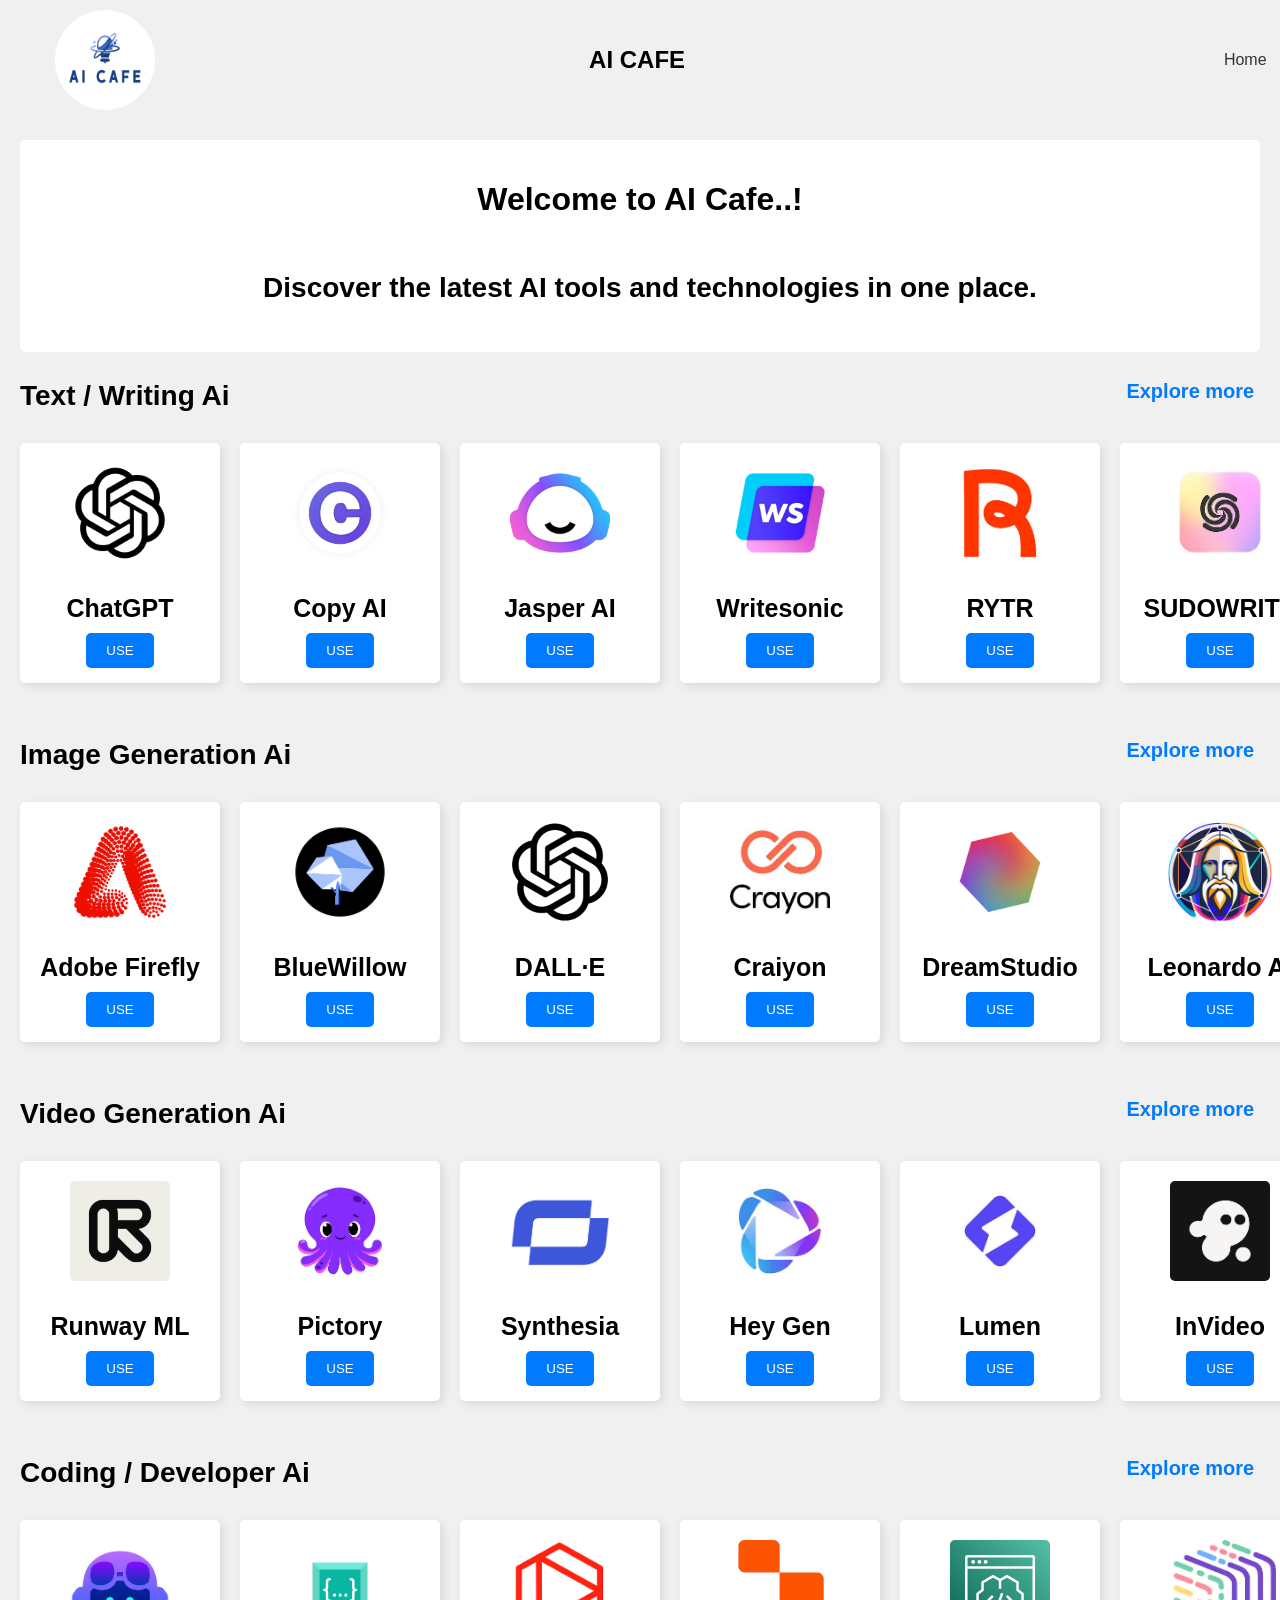
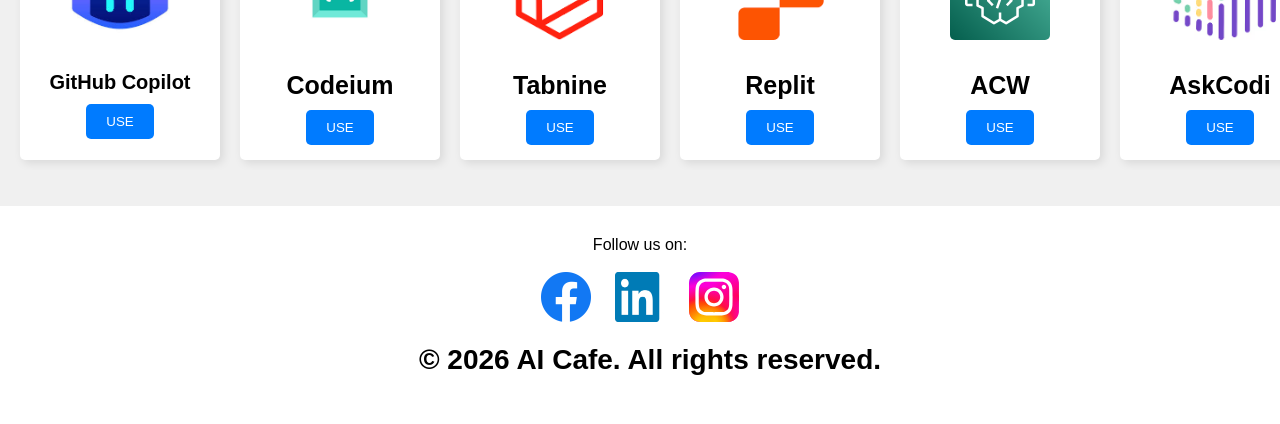
<file: index.html>
<!doctype html>
<html lang="en">
  <head>
    <meta charset="UTF-8" />
    <meta name="viewport" content="width=device-width, initial-scale=1.0" />
    <title>Ai cafe</title>
    <link rel="shortcut icon" href="./images/Ai-cafe.png" type="image/x-icon">
    <link rel="stylesheet" href="style.css" />
</head>
  <body>
    <header>
      <img src="./images/Ai-cafe.png" alt="hel" style="position: relative;
      right: 15%;">
      <h1>AI CAFE</h1>
      <nav>
        <ul style="  
         position: relative;
        left:70%">
          <li><a href="index.html">Home</a></li>
         <li class="dropdown">
    <a href="#">AI Tools ▼</a>

    <ul class="dropdown-menu">
        <li><a href="text-ai.php">Text/Writing AI</a></li>
        <li><a href="image-ai.php">Image Generation AI</a></li>
        <li><a href="#">Video Creation AI</a></li>
        <li><a href="#">Coding/Development AI</a></li>
        <li><a href="#">Voice & Speech AI</a></li>
        <li><a href="#">Chatbot AI</a></li>
        <li><a href="#">Design AI</a></li>
        <li><a href="#">Productivity AI</a></li>
        <li><a href="#">Education AI</a></li>
        <li><a href="#">Marketing AI</a></li>
    </ul>
</li>
          <li><a href="./login.html">Login</a></li>
          <li><a href="#">Contact </a></li>
        </ul>
      </nav>
    </header>
    <div id="wel">
        <h1 style="text-align: center;">Welcome to AI Cafe..!</h1>
        <p>Discover the latest AI tools and technologies in one place.</p>
    </div>
    <p>Text / Writing Ai</p>
    <P id="See"><a href="./text-ai.php" style="text-decoration: none; color: #007bff;
     position: relative;
     top: -60px;">Explore more</a></P>
    <div class="grid">
    <div class="item">
      <img src="./images/text ai/ChatGPT-Logo.png" alt="">
      <p>ChatGPT</p>
      <a href="https://chat.openai.com/" target="_blank"><button>USE</button></a>
    </div>
    <div class="item">
      <img src="./images/text ai/copy-ai-badge.webp" alt="" >
      <p>Copy AI</p>
     <a href="https://www.copy.ai/" target="_blank"><button>USE</button></a>
    </div>
    <div class="item">
      <img src="./images/text ai/jasper-ai.jpg" alt="" >
      <p>Jasper AI</p>
      <a href="https://www.jasper.ai/" target="_blank"><button>USE</button></a>
    </div>
    <div class="item">
      <img src="./images/text ai/writesonic.jpg" alt="">
      <p>Writesonic</p>
      <a href="https://www.writesonic.com/" target="_blank"><button>USE</button></a>
    </div>
    <div class="item">
      <img src="./images/text ai/RYTR.png" alt="">
      <p>RYTR</p>
      <a href="https://rytr.me/" target="_blank"><button>USE</button></a>
    </div>
    <div class="item">
      <img src="./images/text ai/SUDOWRITE.jpg" alt="">
      <p>SUDOWRITE</p>
      <a href="https://www.sudowrite.com/" target="_blank"><button>USE</button></a>
    </div>
    <div class="item">
      <img src="./images/text ai/Notion_app_logo.png" alt="">
      <p>Notion AI</p>
      <a href="https://www.notion.so/" target="_blank"><button>USE</button></a>
    </div>
    </div><br>

    <p>Image Generation Ai</p>
    <P id="See"><a href="#" style="text-decoration: none; color: #007bff;
     position: relative;
     top: -60px;">Explore more</a></P>
    <div class="grid">
    <div class="item">
      <img src="./images/image-generation/adoby-firefly.png" alt="">
      <p>Adobe Firefly</p>
      <a href="https://firefly.adobe.com/" target="_blank"><button>USE</button></a>
    </div>
    <div class="item">
      <img src="./images/image-generation/bluewillow.png" alt="" >
      <p>BlueWillow</p>
      <a href="https://www.bluewillow.com/" target="_blank"><button>USE</button></a>
    </div>
    <div class="item">
      <img src="./images/image-generation/DALL-E.png" alt="" >
      <p>DALL·E</p>
      <a href="https://www.dalle.com/" target="_blank"><button>USE</button></a>
    </div>
    <div class="item">
      <img src="./images/image-generation/craiyon.jpg" alt="">
      <p>Craiyon</p>
      <a href="https://www.craiyon.com/" target="_blank"><button>USE</button></a>
      </div>
      <div class="item">
      <img src="./images/image-generation/dreamstudio-icon-filled-256.png" alt="" >
      <p>DreamStudio</p>
      <a href="https://dreamstudio.ai/" target="_blank"><button>USE</button></a>  
    </div>
    <div class="item">
      <img src="./images/image-generation/leonarado.jpg" alt="" >
      <p>Leonardo AI</p>
      <a href="https://www.leonardo.ai/" target="_blank"><button>USE</button></a>
    </div>
    <div class="item">
      <img src="./images/image-generation/midjourney.png" alt="">
      <p>Midjourney</p>
      <a href="https://www.midjourney.com/" target="_blank"><button>USE</button></a>
    </div>
      </div><br>
      <p>Video Generation Ai</p>
    <P id="See"><a href="#" style="text-decoration: none; color: #007bff;
     position: relative;
     top: -60px;">Explore more</a></P>
    <div class="grid">
    <div class="item">
      <img src="./images/video-generation/runway-ml.png" alt="">
      <p>Runway ML</p>
      <a href="https://runwayml.com/" target="_blank"><button>USE</button></a>
    </div>
    <div class="item">
      <img src="./images/video-generation/pictory.jpg" alt="" >
      <p>Pictory</p>
      <a href="https://www.pictory.ai/" target="_blank"><button>USE</button></a>
    </div>
    <div class="item">
      <img src="./images/video-generation/synthesia.png" alt="" >
      <p>Synthesia</p>
      <a href="https://www.synthesia.io/" target="_blank"><button>USE</button></a>
    </div>
    <div class="item">
      <img src="./images/video-generation/hey-gen.jpg" alt="">
      <p>Hey Gen</p>
      <a href="https://www.heygen.com/" target="_blank"><button>USE</button></a>
      </div>
      <div class="item">
      <img src="./images/video-generation/lumen.jpg" alt="" >
      <p>Lumen</p>
      <a href="https://www.lumen.com/" target="_blank"><button>USE</button></a>
    </div>
    <div class="item">
      <img src="./images/video-generation/invideo.png" alt="" >
      <p>InVideo</p>
      <a href="https://www.invideo.io/" target="_blank"><button>USE</button></a>
    </div>
    <div class="item">
      <img src="./images/video-generation/veed.png" alt="">
      <p>Veed.io</p>
      <a href="https://www.veed.io/" target="_blank"><button>USE</button></a>
    </div>
      </div><br>
      <p>Coding / Developer Ai</p>
    <P id="See"><a href="#" style="text-decoration: none; color: #007bff;
     position: relative;
     top: -60px;">Explore more</a></P>
    <div class="grid">
    <div class="item">
      <img src="./images/coding/github-copilot.jpg" alt="">
      <p style="font-size: 20px;">GitHub Copilot</p>
      <a href="https://github.com/features/copilot" target="_blank"><button>USE</button></a>
    </div>
    <div class="item">
      <img src="./images/coding/Codeium.jpg" alt="" >
      <p>Codeium</p>
      <a href="https://codeium.com/" target="_blank"><button>USE</button></a>
    </div>
    <div class="item">
      <img src="./images/coding/tabnine.png" alt="" >
      <p>Tabnine</p>
      <a href="https://www.tabnine.com/" target="_blank"><button>USE</button></a>
    </div>
    <div class="item">
      <img src="./images/coding/replit.png" alt="">
      <p>Replit</p>
      <a href="https://replit.com/" target="_blank"><button>USE</button></a>
      </div>
      <div class="item">
      <img src="./images/coding/amazone-code-wishper.png" alt="" >
      <p>ACW</p>
      <a href="https://www.amazon.com/ai/" target="_blank"><button>USE</button></a>
    </div>
    <div class="item">
      <img src="./images/coding/askcodi.avif" alt="" >
      <p>AskCodi</p>
      <a href="https://www.askcodi.com/" target="_blank"><button>USE</button></a>
    </div>
    <div class="item">
      <img src="./images/coding/mutable.jpg" alt="">
      <p>Mutable</p>
      <a href="https://www.mutable.ai/" target="_blank"><button>USE</button></a>
    </div>
      </div><br>
     <br>
  <script>
    function goToPage(page) {
      if (page !="") {
        window.location.href = page;
      } 
    }
  </script>
      <footer style="text-align: center; padding: 20px; background-color: white;">
        <div class="about">
          Follow us on: <br>
          <br>
          <a href="https://www.facebook.com/AIcafe" target="_blank"><img src="./images/Facebook_f_logo_(2019).svg.png" alt="Facebook" style="width: 50px; height: 50px;"></a> 
          <a href="https://www.linkedin.com/company/aicafe" target="_blank"><img src="./images/pngwing.com (3).png" alt="LinkedIn" style="width: 50px; height: 50px;"></a> 
          <a href="https://www.instagram.com/aarvi__643" target="_blank"><img src="./images/Instagram_logo_2022.svg" alt="Instagram" style="width: 50px; height: 50px;"></a>
        </div>
        <p>&copy; 2026 AI Cafe. All rights reserved.</p>
      </footer>
     </body>
</html>
</file>
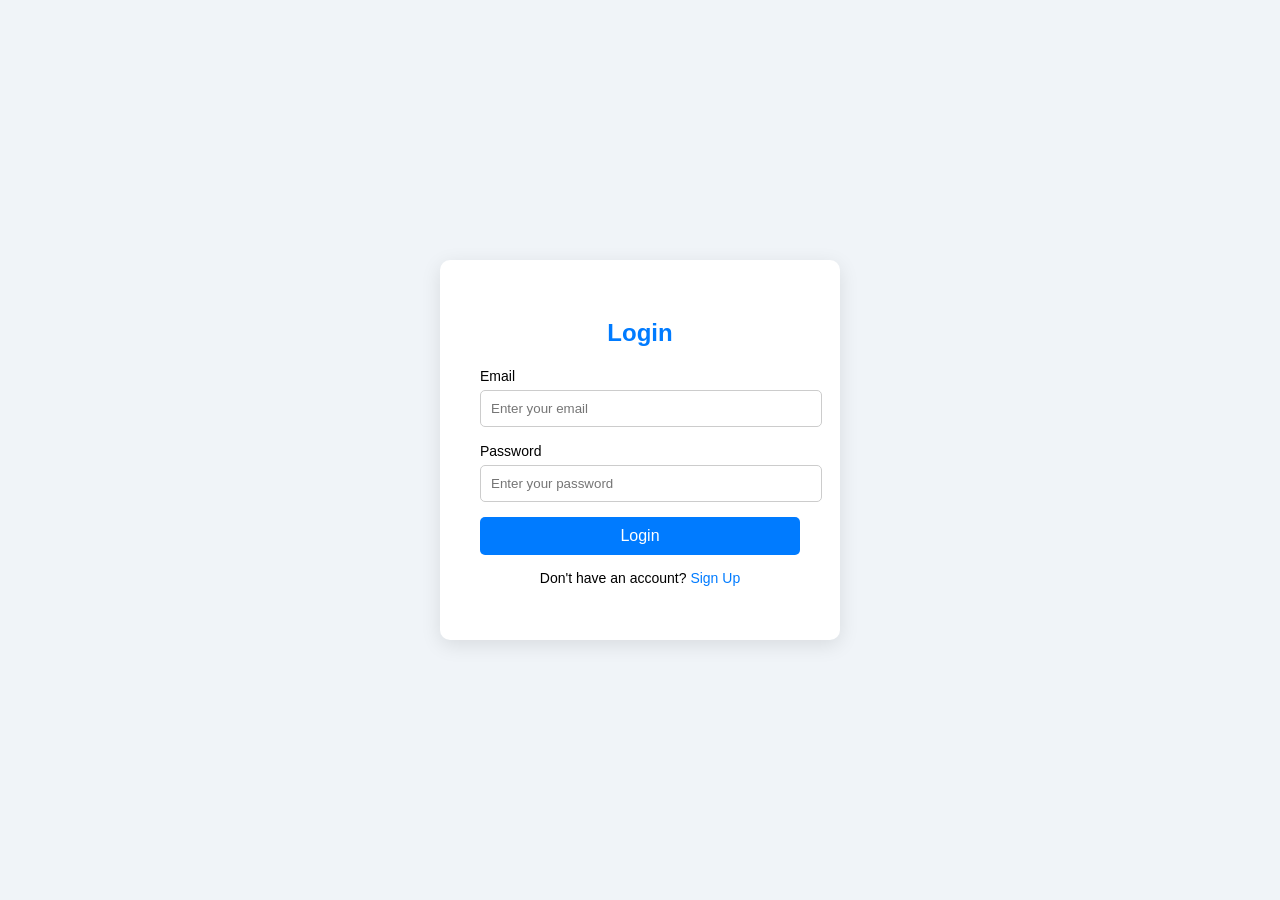
<file: login.html>
<!DOCTYPE html>
<html lang="en">
<head>
<meta charset="UTF-8">
<meta name="viewport" content="width=device-width, initial-scale=1.0">
<title>AI Cafe Login</title>

<style>
body {
  margin: 0;
  padding: 0;
  font-family: Arial, sans-serif;
  background: #f0f4f8;
}

/* Center container */
.container {
  display: flex;
  justify-content: center;
  align-items: center;
  height: 100vh;
}

/* Login box */
.login-box {
  background: white;
  padding: 40px;
  width: 320px;
  border-radius: 10px;
  box-shadow: 0 5px 20px rgba(0,0,0,0.1);
  text-align: center;
}

/* Title */
.login-box h2 {
  color: #007bff;
  margin-bottom: 20px;
}

/* Inputs */
.input-box {
  margin-bottom: 15px;
  text-align: left;
}

.input-box label {
  font-size: 14px;
}

.input-box input {
  width: 100%;
  padding: 10px;
  margin-top: 5px;
  border: 1px solid #ccc;
  border-radius: 5px;
}

/* Button */
button {
  width: 100%;
  padding: 10px;
  background: #007bff;
  border: none;
  color: white;
  font-size: 16px;
  border-radius: 5px;
  cursor: pointer;
}

button:hover {
  background: #0056b3;
}

/* Extra links */
.extra {
  margin-top: 15px;
  font-size: 14px;
}

.extra a {
  color: #007bff;
  text-decoration: none;
}

/* Responsive */
@media (max-width: 400px) {
  .login-box {
    width: 90%;
    padding: 20px;
  }
}
</style>

</head>

<body>

<div class="container">
  <div class="login-box">
    <h2>Login</h2>

    <form action="login.php" method="POST">
      <div class="input-box">
        <label>Email</label>
        <input type="email" name="email" placeholder="Enter your email" required>
      </div>

      <div class="input-box">
        <label>Password</label>
        <input type="password" name="password" placeholder="Enter your password" required>
      </div>

      <button type="submit">Login</button>
    </form>

    <div class="extra">
      <p>Don't have an account? <a href="signup.html">Sign Up</a></p>
    </div>
  </div>
</div>

</body>
</html>
</file>
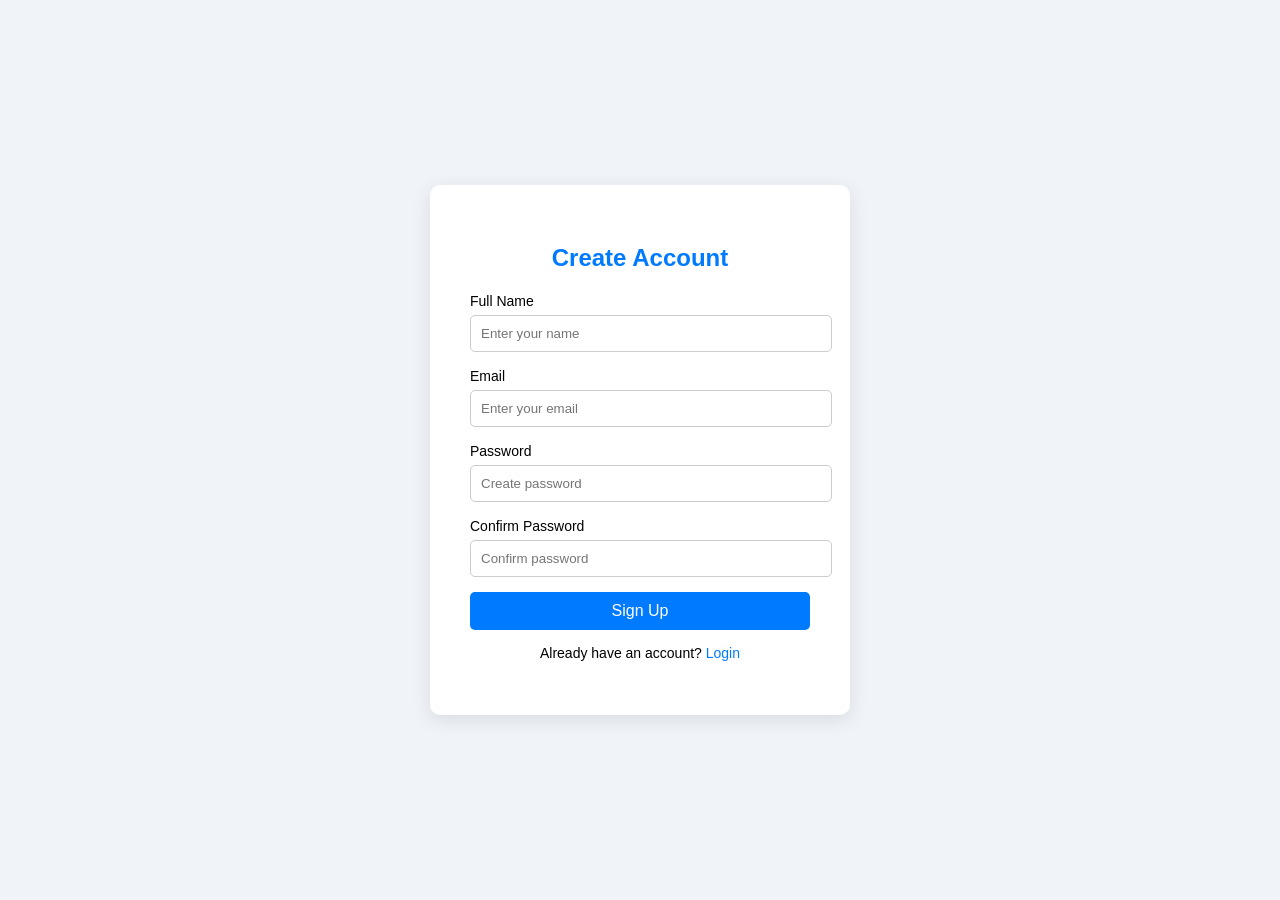
<file: signup.html>
<!DOCTYPE html>
<html lang="en">
<head>
<meta charset="UTF-8">
<meta name="viewport" content="width=device-width, initial-scale=1.0">
<title>AI Cafe Sign Up</title>

<style>
body {
  margin: 0;
  padding: 0;
  font-family: Arial, sans-serif;
  background: #f0f4f8;
}

.container {
  display: flex;
  justify-content: center;
  align-items: center;
  height: 100vh;
}

.signup-box {
  background: white;
  padding: 40px;
  width: 340px;
  border-radius: 10px;
  box-shadow: 0 5px 20px rgba(0,0,0,0.1);
  text-align: center;
}

.signup-box h2 {
  color: #007bff;
  margin-bottom: 20px;
}

.input-box {
  margin-bottom: 15px;
  text-align: left;
}

.input-box label {
  font-size: 14px;
}

.input-box input {
  width: 100%;
  padding: 10px;
  margin-top: 5px;
  border: 1px solid #ccc;
  border-radius: 5px;
}

button {
  width: 100%;
  padding: 10px;
  background: #007bff;
  border: none;
  color: white;
  font-size: 16px;
  border-radius: 5px;
  cursor: pointer;
}

button:hover {
  background: #0056b3;
}

.extra {
  margin-top: 15px;
  font-size: 14px;
}

.extra a {
  color: #007bff;
  text-decoration: none;
}

/* Responsive */
@media (max-width: 400px) {
  .signup-box {
    width: 90%;
    padding: 20px;
  }
}
</style>

</head>

<body>

<div class="container">
  <div class="signup-box">
    <h2>Create Account</h2>

    <form action="signup.php" method="POST">
      <div class="input-box">
        <label>Full Name</label>
        <input type="text" name="name" placeholder="Enter your name" required>
      </div>

      <div class="input-box">
        <label>Email</label>
        <input type="email" name="email" placeholder="Enter your email" required>
      </div>

      <div class="input-box">
        <label>Password</label>
        <input type="password" name="password" placeholder="Create password" required>
      </div>

      <div class="input-box">
        <label>Confirm Password</label>
        <input type="password" name="confirm_password" placeholder="Confirm password" required>
      </div>

      <button type="submit">Sign Up</button>
    </form>

    <div class="extra">
      <p>Already have an account? <a href="login.html">Login</a></p>
    </div>
  </div>
</div>

</body>
</html>
</file>
<file: style.css>
body {
        margin: 0;
        padding: 0;
        font-family: Arial, sans-serif;
        background-color: #f0f0f0;
    
      }
      header h1 {
         display: flex;
         font-size: 24px;
         margin-left: 20%;
      }

      header {
        display: flex;
       justify-content: center;
        align-items: center;
        background-color: #f0f0f0;
        padding: 10px 20px;
      }
      nav ul {
        list-style-type: none;
        display: flex;
        gap: 20px;
      }

      nav ul li{
        margin-right: 10px;
        position: relative;
        left: 80%;
      }

      li a {
        text-decoration: none;
        color: #333;
      }

    
      .dropdown {
    position: relative;
}

.dropdown-menu {
    display: none;
    position: absolute;
    top: 100%;
    left: 50%;
    transform: translateX(-50%);
    background: white;
    list-style: none;
    padding: 0;
    margin: 0;
    border: 1px solid #ccc;
    min-width: 200px;
    z-index: 1000;
}

.dropdown-menu li {
    padding: 10px;
}

.dropdown-menu li a {
    color: #333;
    display: block;
}

.dropdown-menu li:hover {
    background: #f0f0f0;
}

/* hover pe open */
.dropdown:hover .dropdown-menu {
    display: block;
}
      header img {
        width: 100px;
        height: 100px;
        border-radius: 50%;
      }
      #wel {
        margin: 20px;
        padding: 20px;
        background-color: white;
        border-radius: 5px;
        text-align: center;
      }
      #wel h1 {
        font-size: 32px;
        display: inline-block;
        overflow: hidden;
        white-space: nowrap;
        animation:
         typing 4s steps(15) infinite,
         blink .5s step-end infinite;
      }
      @keyframes typing {
         0% {clip-path: inset(0 100% 0 0);}
          40% {clip-path: inset(0 0 0 0);}
           60% {clip-path: inset(0 0 0 0);}          
            100% {clip-path: inset(0 100% 0 0);}
        }
        @keyframes cursor {
                 50%{border-color: transparent}}
      
      .grid {
        display: flex;
      gap: 20px;
      overflow-x: auto;
      overflow-y: hidden;
      padding: 10px 20px;
      scroll-behavior: smooth;
      scrollbar-width: none;
        margin-top: -50px;
      }
      .item {
        background-color: white;
        padding: 10px;
        border-radius: 5px;
        text-align: center;
        flex: 0 0 auto;
        height: 220px;
        width: 180px;
        text-align: center;
        box-shadow: 3px 3px 10px rgba(0, 0, 0, 0.1);
        
      }
      .item img {
        width: auto;
        height: 100px;
        border-radius: 5px;
        margin-top: 10px;
      }
      p{
        font-size: 28px;
        font-weight: bold;
        margin-left: 20px;
      }
      .item:hover {
        background-color: #e0e0e0;
        transform: translateY(-5px);
        transition: transform 0.3s ease;
      }
      .item p {
        font-size: 25px;
        margin: 10px;
        margin-top: 15%;
      }
      .item button {
        padding: 10px 20px;
        background-color: #007bff;
        color: white;
        border: none;
        border-radius: 5px;
        cursor: pointer;
      }
      #See {
        margin-left: 88%;
        font-size: 20px;
        color: #007bff;
        cursor: pointer;
      }
      #See a {
        text-decoration: none;
        color: #007bff;
      }
      .about a {
        text-decoration: none;
        color: #007bff;
      }
      .about img {
        margin: 0 10px;
      }
      .about{
        margin-bottom: 10px;
        position: relative;
        top: 10px;
        left: 50%;
        transform: translateX(-50%);
      }
</file>
